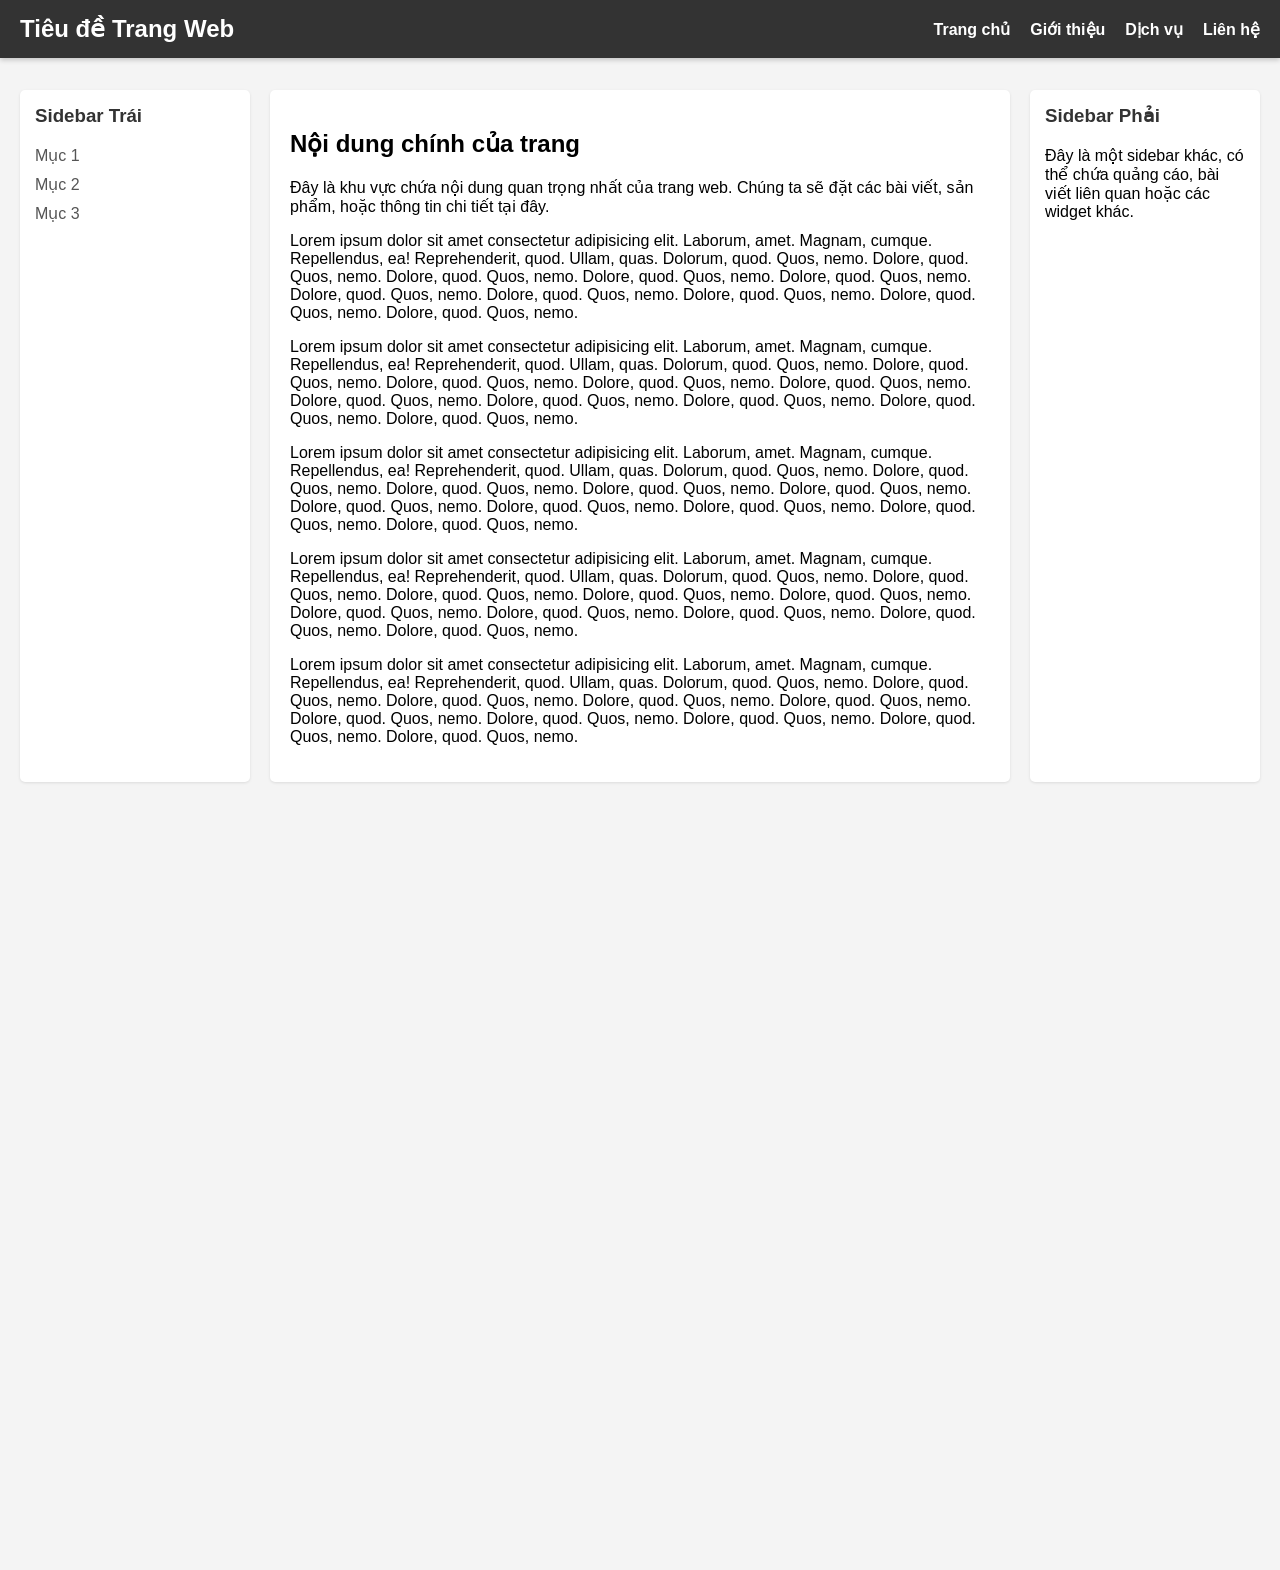
<file: layout_co_ban/index.html>
<!DOCTYPE html>
<html lang="vi">
<head>
    <meta charset="UTF-8">
    <meta name="viewport" content="width=device-width, initial-scale=1.0">
    <title>Trang Chủ Giản Lược</title>
    <link rel="stylesheet" href="style.css">
</head>
<body>
    <header class="main-header">
        <h1>Tiêu đề Trang Web</h1>
        <nav>
            <ul>
                <li><a href="#">Trang chủ</a></li>
                <li><a href="#">Giới thiệu</a></li>
                <li><a href="#">Dịch vụ</a></li>
                <li><a href="#">Liên hệ</a></li>
            </ul>
        </nav>
    </header>

    <div class="page-container">
        <aside class="sidebar left-sidebar">
            <h3>Sidebar Trái</h3>
            <ul>
                <li>Mục 1</li>
                <li>Mục 2</li>
                <li>Mục 3</li>
            </ul>
        </aside>

        <main class="main-content">
            <h2>Nội dung chính của trang</h2>
            <p>Đây là khu vực chứa nội dung quan trọng nhất của trang web. Chúng ta sẽ đặt các bài viết, sản phẩm, hoặc thông tin chi tiết tại đây.</p>
            <p>Lorem ipsum dolor sit amet consectetur adipisicing elit. Laborum, amet. Magnam, cumque. Repellendus, ea! Reprehenderit, quod. Ullam, quas. Dolorum, quod. Quos, nemo. Dolore, quod. Quos, nemo. Dolore, quod. Quos, nemo. Dolore, quod. Quos, nemo. Dolore, quod. Quos, nemo. Dolore, quod. Quos, nemo. Dolore, quod. Quos, nemo. Dolore, quod. Quos, nemo. Dolore, quod. Quos, nemo. Dolore, quod. Quos, nemo.</p>
            <p>Lorem ipsum dolor sit amet consectetur adipisicing elit. Laborum, amet. Magnam, cumque. Repellendus, ea! Reprehenderit, quod. Ullam, quas. Dolorum, quod. Quos, nemo. Dolore, quod. Quos, nemo. Dolore, quod. Quos, nemo. Dolore, quod. Quos, nemo. Dolore, quod. Quos, nemo. Dolore, quod. Quos, nemo. Dolore, quod. Quos, nemo. Dolore, quod. Quos, nemo. Dolore, quod. Quos, nemo. Dolore, quod. Quos, nemo.</p>
            <p>Lorem ipsum dolor sit amet consectetur adipisicing elit. Laborum, amet. Magnam, cumque. Repellendus, ea! Reprehenderit, quod. Ullam, quas. Dolorum, quod. Quos, nemo. Dolore, quod. Quos, nemo. Dolore, quod. Quos, nemo. Dolore, quod. Quos, nemo. Dolore, quod. Quos, nemo. Dolore, quod. Quos, nemo. Dolore, quod. Quos, nemo. Dolore, quod. Quos, nemo. Dolore, quod. Quos, nemo. Dolore, quod. Quos, nemo.</p>
            <p>Lorem ipsum dolor sit amet consectetur adipisicing elit. Laborum, amet. Magnam, cumque. Repellendus, ea! Reprehenderit, quod. Ullam, quas. Dolorum, quod. Quos, nemo. Dolore, quod. Quos, nemo. Dolore, quod. Quos, nemo. Dolore, quod. Quos, nemo. Dolore, quod. Quos, nemo. Dolore, quod. Quos, nemo. Dolore, quod. Quos, nemo. Dolore, quod. Quos, nemo. Dolore, quod. Quos, nemo. Dolore, quod. Quos, nemo.</p>
            <p>Lorem ipsum dolor sit amet consectetur adipisicing elit. Laborum, amet. Magnam, cumque. Repellendus, ea! Reprehenderit, quod. Ullam, quas. Dolorum, quod. Quos, nemo. Dolore, quod. Quos, nemo. Dolore, quod. Quos, nemo. Dolore, quod. Quos, nemo. Dolore, quod. Quos, nemo. Dolore, quod. Quos, nemo. Dolore, quod. Quos, nemo. Dolore, quod. Quos, nemo. Dolore, quod. Quos, nemo. Dolore, quod. Quos, nemo.</p>
        </main>

        <aside class="sidebar right-sidebar">
            <h3>Sidebar Phải</h3>
            <p>Đây là một sidebar khác, có thể chứa quảng cáo, bài viết liên quan hoặc các widget khác.</p>
        </aside>
    </div>
</body>
</html>
</file>
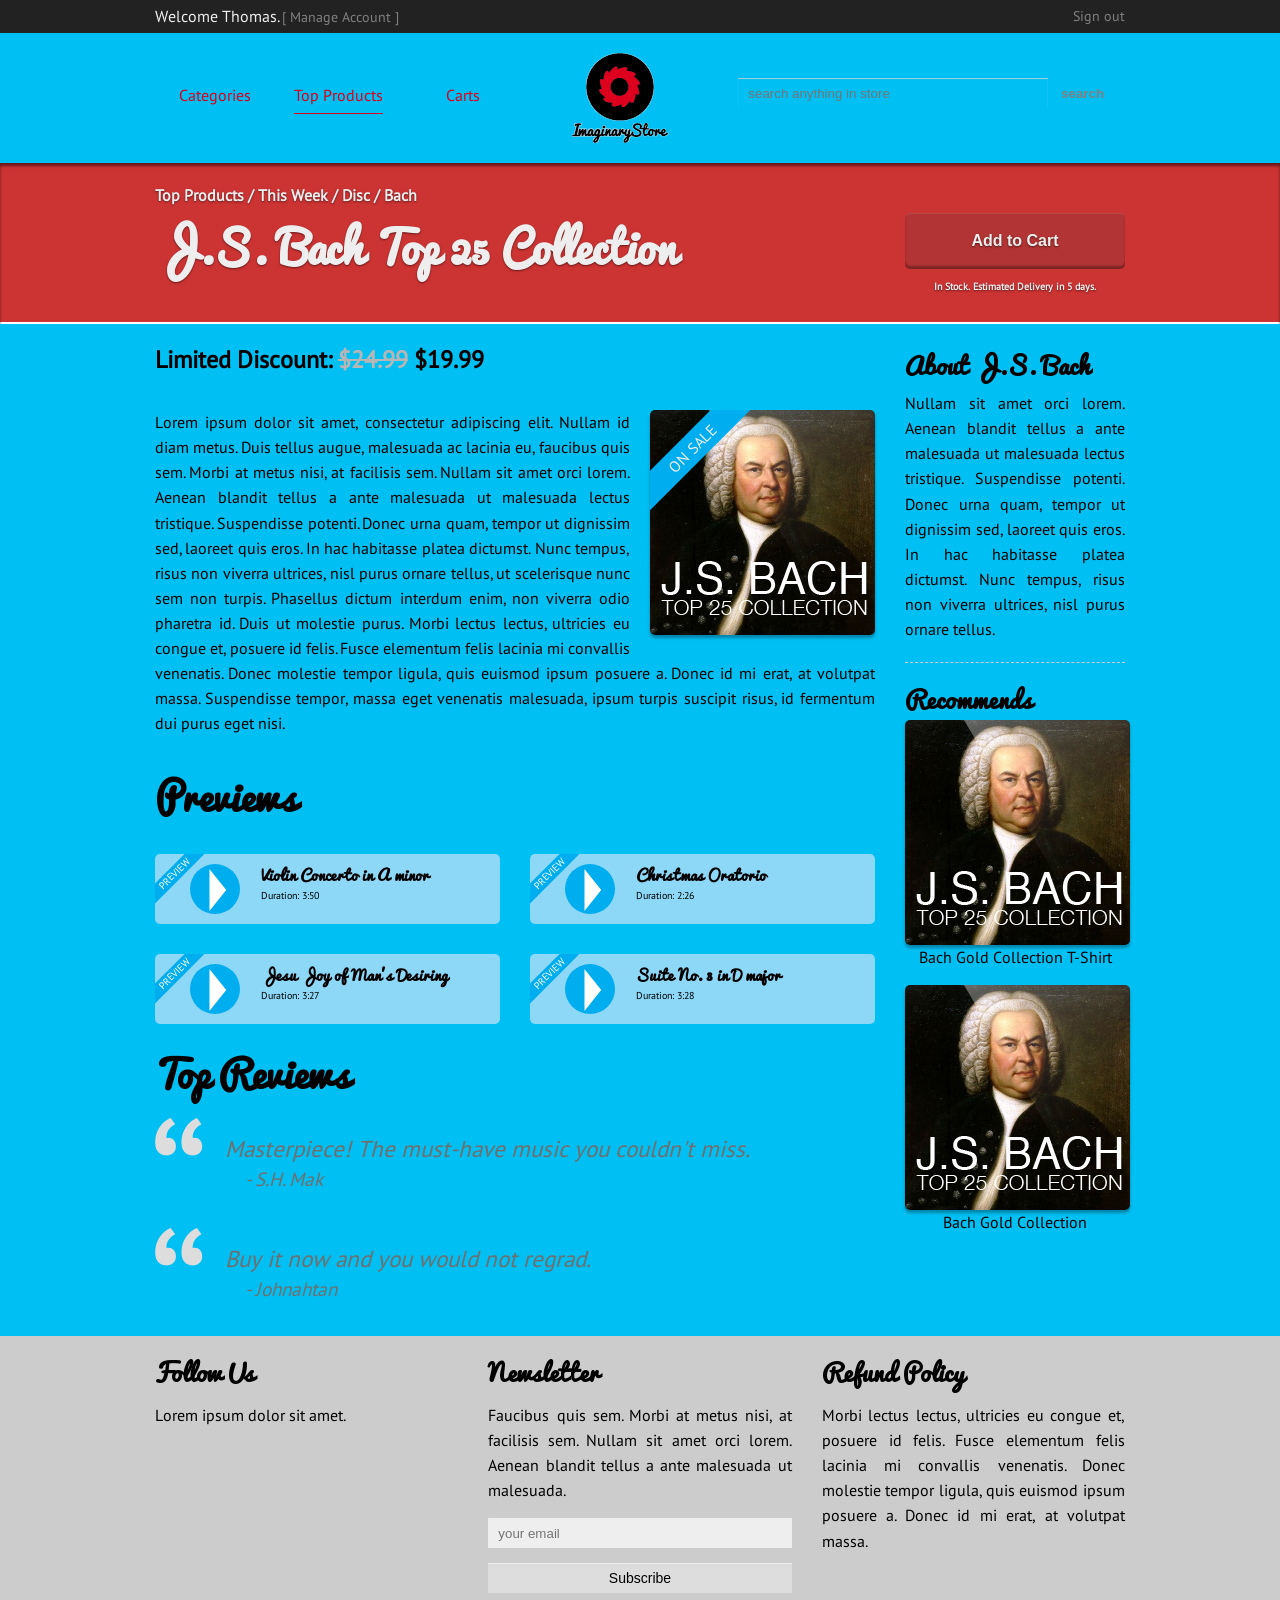
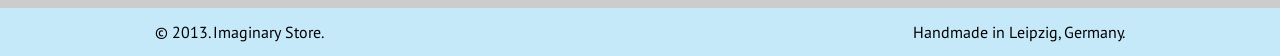
<file: Pra_Blue/index.html>
<!doctype html>
<html>
<head>
<meta charset="utf-8">
<meta name="viewport" content="width=device-width, initial-scale=1" />
<title>Imaginary Store</title>
<link href="style.css" rel="stylesheet" type="text/css" />
</head>

<body>
<header id="top">
	<div class="fix-size">
    	<p class="c9 left">
        	Welcome Thomas. <a href="">[ Manage Account ]</a>
        </p>
        <p class="c3 left">
        	<a href="#main-nav" class="hide"><img src="images/nav-btn.png" alt="button" /></a>
            <a href="" class="right">Sign out</a>
        </p>
    </div>
    <div class="clear"></div>
</header><!-- header -->

<nav>
	<div class="fix-size">
    	<ul class="c5 left show">
        	<li><a href="">Categories</a></li>
            <li><a href="">Top Products</a></li>
            <li><a href="">Carts</a></li>
        </ul>
        <a href="" class="c2 left c">
        	<img src="images/logo.png" alt="logo" />
        </a>
        <form action="#" class="c5 left show">
        	<input type="search" placeholder="search anything in store" required />
            <input type="submit" value="search" />
        </form>
    </div>
    <div class="clear"></div>
</nav><!-- nav -->

<section id="banner">
	<div class="fix-size">
    	<section class="c9 left c">
        	<p>Top Products / This Week / Disc / Bach</p>
            <h1>J.S. Bach Top 25 Collection</h1>
        </section>
        <aside class="c3 left c">
        	<button>Add to Cart</button>
            <p>In Stock. Estimated Delivery in 5 days.</p>
        </aside>
    </div>
    <div class="clear"></div>
</section><!-- banner -->

<section id="main">
	<div class="fix-size">
    	<section class="c9 left c">
        	<h3>Limited Discount: <del>$24.99</del> $19.99</h3>            
            <div class="trans right">
                <div class="cover">
                    <div class="face">
                        <p class="on-sale">ON SALE</p>
                    </div>
                    <div class="face back">
                        <b>J.S. Bach - Top 25 Collection</b>
                        <ol>
                            <li>Violin Concerto in A minor</li>
                            <li>Christmas Oratorio</li>
                            <li>Jesu Joy of Man's Desiring</li>
                            <li>Suite No. 3 in D major</li>
                            <!-- text -->
                        </ol>
                    </div>
                </div>
            </div><!-- trans -->
            
            <p>
            	Lorem ipsum dolor sit amet, consectetur adipiscing elit. Nullam id diam metus. Duis tellus augue, malesuada ac lacinia eu, faucibus quis sem. Morbi at metus nisi, at facilisis sem. Nullam sit amet orci lorem. Aenean blandit tellus a ante malesuada ut malesuada lectus tristique. Suspendisse potenti. Donec urna quam, tempor ut dignissim sed, laoreet quis eros. In hac habitasse platea dictumst. Nunc tempus, risus non viverra ultrices, nisl purus ornare tellus, ut scelerisque nunc sem non turpis. Phasellus dictum interdum enim, non viverra odio pharetra id. Duis ut molestie purus. Morbi lectus lectus, ultricies eu congue et, posuere id felis. Fusce elementum felis lacinia mi convallis venenatis. Donec molestie tempor ligula, quis euismod ipsum posuere a. Donec id mi erat, at volutpat massa. Suspendisse tempor, massa eget venenatis malesuada, ipsum turpis suscipit risus, id fermentum dui purus eget nisi.<!-- text -->
            </p>
            
            <h2>Previews</h2>
            <ul class="preview">
            	<li class="left"><a href="">
                	<div class="c3 left">
                    	<p class="title">PREVIEW</p>
                        <div class="circle"><div class="triangle">&#9658;</div></div>
                    </div>
                    <div class="c9 left">
                    	<b>Violin Concerto in A minor</b><!-- text -->
                        <small>Duration: 3:50</small>
                    </div>
                    <div class="clear"></div>
                </a></li><!-- element -->
                
                <li class="right"><a href="">
                	<div class="c3 left">
                    	<p class="title">PREVIEW</p>
                        <div class="circle"><div class="triangle">&#9658;</div></div>
                    </div>
                    <div class="c9 left">
                    	<b>Christmas Oratorio</b><!-- text -->
                        <small>Duration: 2:26</small>
                    </div>
                    <div class="clear"></div>
                </a></li><!-- element -->
                <li class="clear"></li>
                
                <li class="left"><a href="">
                	<div class="c3 left">
                    	<p class="title">PREVIEW</p>
                        <div class="circle"><div class="triangle">&#9658;</div></div>
                    </div>
                    <div class="c9 left">
                    	<b>Jesu Joy of Man's Desiring</b><!-- text -->
                        <small>Duration: 3:27</small>
                    </div>
                    <div class="clear"></div>
                </a></li><!-- element -->
                
                <li class="right"><a href="">
                	<div class="c3 left">
                    	<p class="title">PREVIEW</p>
                        <div class="circle"><div class="triangle">&#9658;</div></div>
                    </div>
                    <div class="c9 left">
                    	<b>Suite No. 3 in D major</b><!-- text -->
                        <small>Duration: 3:28</small>
                    </div>
                    <div class="clear"></div>
                </a></li><!-- element -->
            </ul>
            <div class="clear"></div>
            
            <h2>Top Reviews</h2>
            <blockquote>
            	<div class="quote">&ldquo;</div>
                <p>
                	Masterpiece! The must-have music you couldn't miss.<small>- S.H. Mak</small>
                </p>
            </blockquote>
            
            <blockquote>
            	<div class="quote">&ldquo;</div>
                <p>
                	Buy it now and you would not regrad. <small>- Johnahtan</small>
                </p>
            </blockquote>
        </section>
        <aside class="c3 left c">
        	<h3>About J.S. Bach</h3>
            <p class="about">
            	Nullam sit amet orci lorem. Aenean blandit tellus a ante malesuada ut malesuada lectus tristique. Suspendisse potenti. Donec urna quam, tempor ut dignissim sed, laoreet quis eros. In hac habitasse platea dictumst. Nunc tempus, risus non viverra ultrices, nisl purus ornare tellus.
            </p>
            
            <h3>Recommends</h3>
            <div class="aside-cover">
            	<div class="trans">
                	<div class="cover">
                    	<div class="face">
                        </div>
                        <div class="face back">
                        	<b>J.S. Bach - Top 25 Collection</b>
                            <ol>
                            	<li>Violin Concerto in A minor</li>
                                <li>Christmas Oratorio</li>
                                <li>Jesu Joy of Man's Desiring</li>
                                <li>Suite No. 3 in D major</li>
                            	<!-- text -->
                            </ol>
                            <button>Go to Album</button>
                        </div>
                    </div>
                </div><!-- trans -->
            	<p>Bach Gold Collection T-Shirt</p>
            </div><!-- aside cover -->
            
            <div class="aside-cover">
            	<div class="trans">
                	<div class="cover">
                    	<div class="face">
                        </div>
                        <div class="face back">
                        	<b>J.S. Bach - Top 25 Collection</b>
                            <ol>
                            	<li>Violin Concerto in A minor</li>
                                <li>Christmas Oratorio</li>
                                <li>Jesu Joy of Man's Desiring</li>
                                <li>Suite No. 3 in D major</li>
                            	<!-- text -->
                            </ol>
                            <button>Go to Album</button>
                        </div>
                    </div>
                </div><!-- trans -->
                <p>Bach Gold Collection</p>
            </div><!-- aside cover -->
        </aside>
    </div>
    <div class="clear"></div>
    
    <nav id="main-nav" class="c12 c hide">
    	<ul>
        	<li><a href="#top"><span class="arrow"></span>Back to Top</a></li>
            <li><a href="">Categories</a></li>
            <li><a href="">Top Products</a></li>
            <li><a href="">Carts</a></li>
            <li><a href="">Your Account</a></li>
        </ul>
        <form action="#">
        	<input type="search" placeholder="search in store" required />
            <input type="submit" value="go" />
        </form>
    </nav><!-- main nav -->
    <div class="clear"></div>
</section><!-- main -->

<section id="info">
	<div class="fix-size">
    	<div class="c4 left c">
        	<h3>Follow Us</h3>
            <p>
            	Lorem ipsum dolor sit amet.
            </p>
        </div>
        <div class="c4 left c">
        	<h3>Newsletter</h3>
            <p>
            	Faucibus quis sem. Morbi at metus nisi, at facilisis sem. Nullam sit amet orci lorem. Aenean blandit tellus a ante malesuada ut malesuada.
            </p>
            <form action="#">
            	<input type="email" placeholder="your email" required />
                <input type="submit" value="Subscribe" />
            </form>
        </div>
        <div class="c4 left c">
        	<h3>Refund Policy</h3>
        	<p>
            	Morbi lectus lectus, ultricies eu congue et, posuere id felis. Fusce elementum felis lacinia mi convallis venenatis. Donec molestie tempor ligula, quis euismod ipsum posuere a. Donec id mi erat, at volutpat massa.
            </p>
        </div>
    </div>
    <div class="clear"></div>
</section><!-- info -->

<footer>
	<div class="fix-size">
    	<div class="c12 c">
        	<span>&copy; 2013. Imaginary Store.</span>
            <span class="right">Handmade in Leipzig, Germany.</span>
        </div>
    </div>
    <div class="clear"></div>
</footer><!-- footer -->
</body>
</html>
</file>
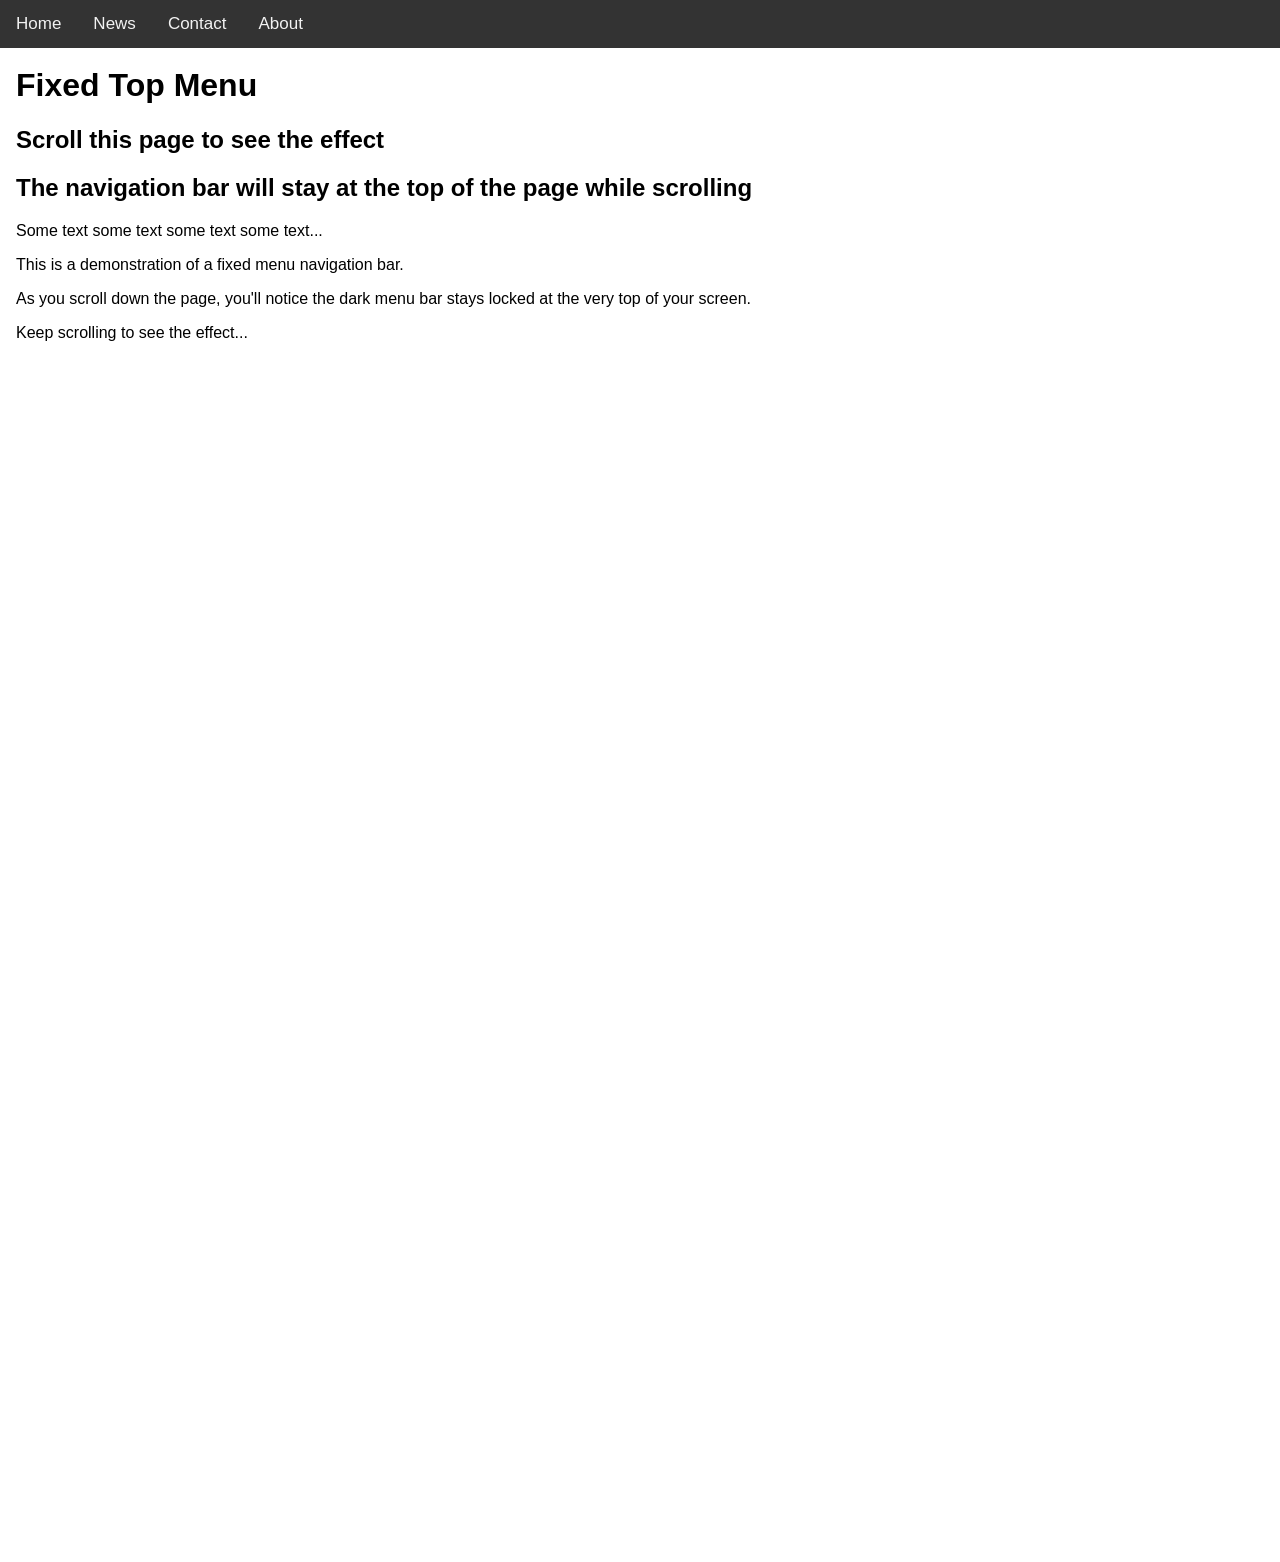
<file: fixed_menu.html>
<!DOCTYPE html>
<html xmlns="http://www.w3.org/1999/xhtml">
<head>
    <meta http-equiv="Content-Type" content="text/html; charset=utf-8" />
    <title>Hướng dẫn tạo Fixed Menu</title>
    <style>
        body {
            margin: 0;
            font-family: Arial, sans-serif;
        }

        .navbar {
            overflow: hidden;
            background-color: #333;
            position: fixed;
            top: 0;
            width: 100%;
        }

        .navbar a {
            float: left;
            display: block;
            color: #f2f2f2;
            text-align: center;
            padding: 14px 16px;
            text-decoration: none;
            font-size: 17px;
        }
        
        .navbar a:hover {
            background-color: #ddd;
            color: black;
        }

        .main {
            padding: 16px;
            margin-top: 30px;
            height: 1500px; /* Dùng để hiển thị thanh cuộn */
        }
    </style>
</head>
<body>
    <div class="navbar">
        <a href="#home">Home</a>
        <a href="#news">News</a>
        <a href="#contact">Contact</a>
        <a href="#about">About</a>
    </div>
    <div class="main">
        <h1>Fixed Top Menu</h1>
        <h2>Scroll this page to see the effect</h2>
        <h2>The navigation bar will stay at the top of the page while scrolling</h2>
        <p>Some text some text some text some text...</p>
        <p>This is a demonstration of a fixed menu navigation bar.</p>
        <p>As you scroll down the page, you'll notice the dark menu bar stays locked at the very top of your screen.</p>
        <p>Keep scrolling to see the effect...</p>
    </div>
</body>
</html>
</file>
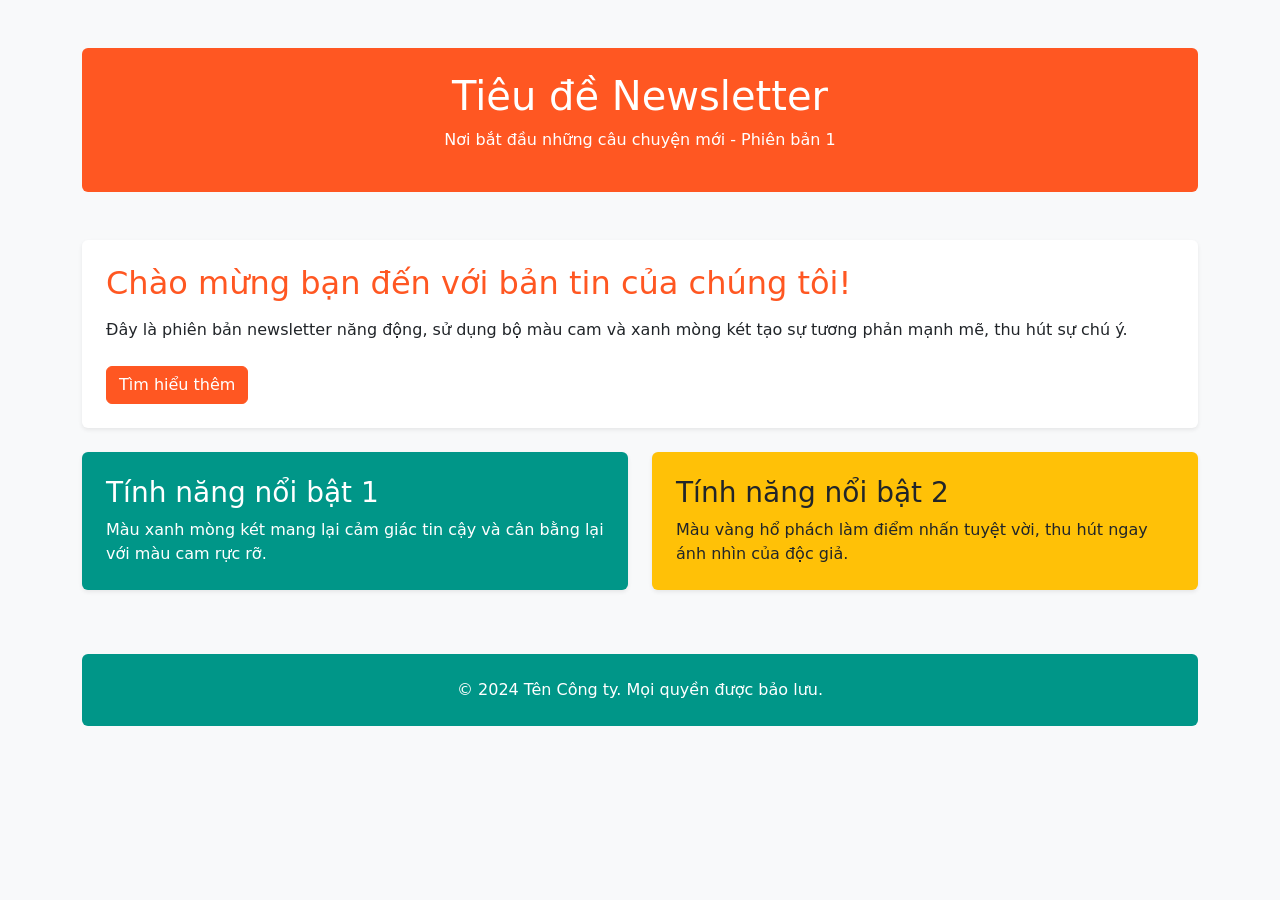
<file: newsletter_version1.html>
<!DOCTYPE html>
<html lang="vi">
<head>
    <meta charset="UTF-8">
    <meta name="viewport" content="width=device-width, initial-scale=1.0">
    <title>Newsletter Mẫu - Phiên bản Năng động (Version 1)</title>
    <!-- Liên kết Bootstrap CSS -->
    <link href="https://cdn.jsdelivr.net/npm/bootstrap@5.3.3/dist/css/bootstrap.min.css" rel="stylesheet">
    <style>
        :root {
            /* Bộ màu Năng động (Tương phản) */
            --primary-color: #FF5722; /* Cam đậm */
            --secondary-color: #009688; /* Xanh mòng két */
            --accent-color: #FFC107; /* Vàng hổ phách */
            --darker-primary-color: #E64A19; /* Cam sậm hơn khi hover */
            --text-color: #333333;
            --light-bg-color: #F8F9FA;
        }
        
        /* Các lớp CSS tùy chỉnh */
        body { background-color: var(--light-bg-color); color: var(--text-color); }
        .primary-bg { background-color: var(--primary-color); }
        .secondary-bg { background-color: var(--secondary-color); }
        .accent-bg { background-color: var(--accent-color); }
        .text-primary-color { color: var(--primary-color); }
        .text-secondary-color { color: var(--secondary-color); }
        .text-accent-color { color: var(--accent-color); }
        
        .btn-primary-custom {
            background-color: var(--primary-color);
            color: white;
            border-color: var(--primary-color);
        }
        .btn-primary-custom:hover {
            background-color: var(--darker-primary-color);
            border-color: var(--darker-primary-color);
            color: white;
        }
    </style>
</head>
<body>
    <div class="container py-5">
        <header class="text-center mb-5 p-4 primary-bg text-white rounded">
            <h1>Tiêu đề Newsletter</h1>
            <p>Nơi bắt đầu những câu chuyện mới - Phiên bản 1</p>
        </header>

        <section class="card mb-4 border-0 shadow-sm">
            <div class="card-body p-4">
                <h2 class="card-title text-primary-color mb-3">Chào mừng bạn đến với bản tin của chúng tôi!</h2>
                <p class="card-text">
                    Đây là phiên bản newsletter năng động, sử dụng bộ màu cam và xanh mòng két tạo sự tương phản mạnh mẽ, thu hút sự chú ý.
                </p>
                <a href="#" class="btn btn-primary-custom mt-2">Tìm hiểu thêm</a>
            </div>
        </section>

        <section class="row mb-4">
            <div class="col-md-6 mb-3">
                <div class="card h-100 secondary-bg text-white border-0 shadow-sm">
                    <div class="card-body p-4">
                        <h3 class="card-title">Tính năng nổi bật 1</h3>
                        <p class="card-text">Màu xanh mòng két mang lại cảm giác tin cậy và cân bằng lại với màu cam rực rỡ.</p>
                    </div>
                </div>
            </div>
            <div class="col-md-6 mb-3">
                <div class="card h-100 accent-bg text-dark border-0 shadow-sm">
                    <div class="card-body p-4">
                        <h3 class="card-title">Tính năng nổi bật 2</h3>
                        <p class="card-text">Màu vàng hổ phách làm điểm nhấn tuyệt vời, thu hút ngay ánh nhìn của độc giả.</p>
                    </div>
                </div>
            </div>
        </section>

        <footer class="text-center mt-5 p-4 secondary-bg text-white rounded">
            <p class="mb-0">&copy; 2024 Tên Công ty. Mọi quyền được bảo lưu.</p>
        </footer>
    </div>
    <!-- Liên kết Bootstrap JS -->
    <script src="https://cdn.jsdelivr.net/npm/bootstrap@5.3.3/dist/js/bootstrap.bundle.min.js"></script>
</body>
</html>
</file>
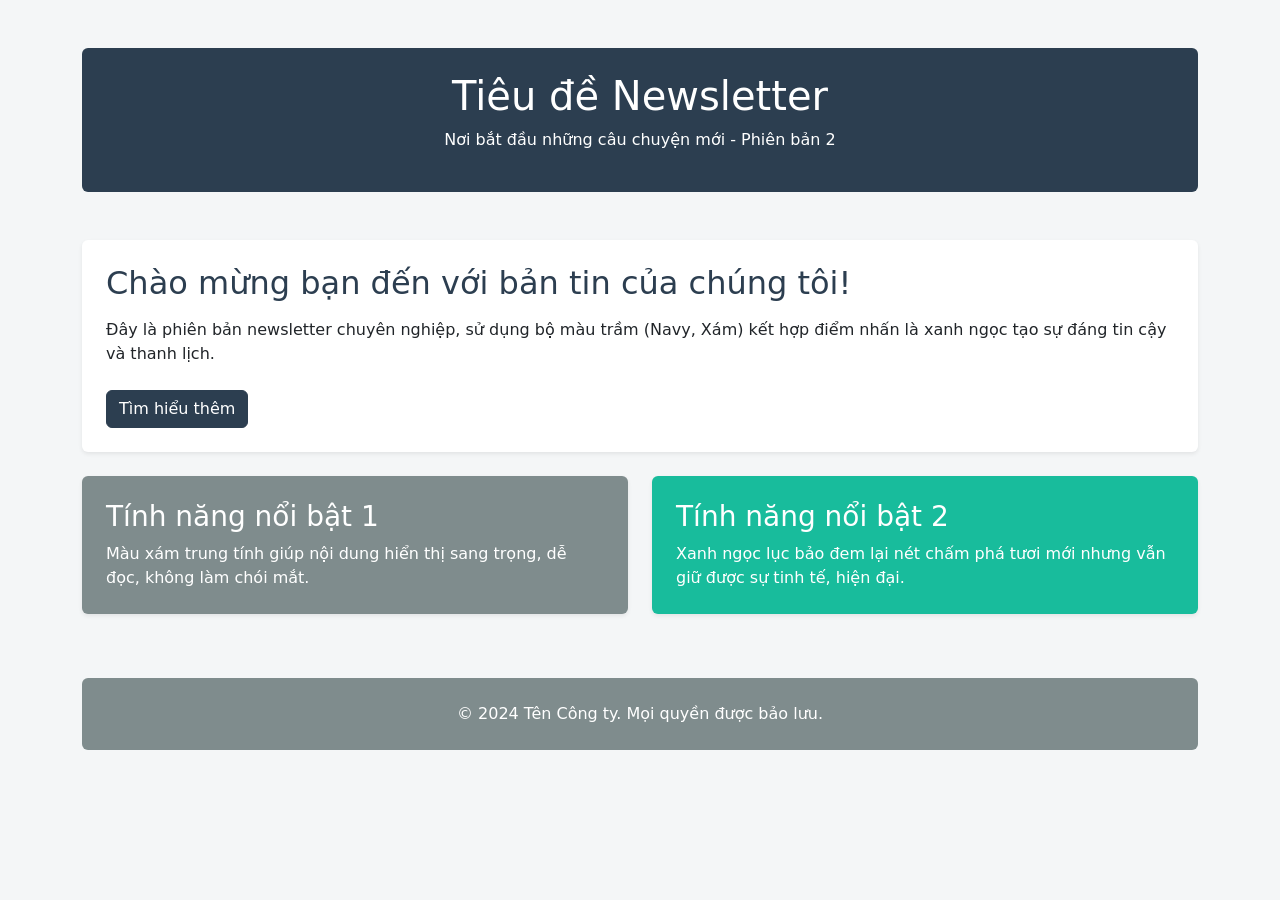
<file: newsletter_version2.html>
<!DOCTYPE html>
<html lang="vi">
<head>
    <meta charset="UTF-8">
    <meta name="viewport" content="width=device-width, initial-scale=1.0">
    <title>Newsletter Mẫu - Phiên bản Chuyên nghiệp (Version 2)</title>
    <!-- Liên kết Bootstrap CSS -->
    <link href="https://cdn.jsdelivr.net/npm/bootstrap@5.3.3/dist/css/bootstrap.min.css" rel="stylesheet">
    <style>
        :root {
            /* Bộ màu Chuyên nghiệp (Tối giản/Hiện đại) */
            --primary-color: #2C3E50; /* Xanh Navy đậm */
            --secondary-color: #7F8C8D; /* Xám trung tính */
            --accent-color: #18BC9C; /* Xanh Ngọc lục bảo */
            --darker-primary-color: #1A252F; /* Xanh đen khi hover */
            --text-color: #222222;
            --light-bg-color: #F4F6F7; /* Xám nhạt */
        }
        
        /* Các lớp CSS tùy chỉnh */
        body { background-color: var(--light-bg-color); color: var(--text-color); }
        .primary-bg { background-color: var(--primary-color); }
        .secondary-bg { background-color: var(--secondary-color); }
        .accent-bg { background-color: var(--accent-color); }
        .text-primary-color { color: var(--primary-color); }
        .text-secondary-color { color: var(--secondary-color); }
        .text-accent-color { color: var(--accent-color); }
        
        .btn-primary-custom {
            background-color: var(--primary-color);
            color: white;
            border-color: var(--primary-color);
        }
        .btn-primary-custom:hover {
            background-color: var(--darker-primary-color);
            border-color: var(--darker-primary-color);
            color: white;
        }
    </style>
</head>
<body>
    <div class="container py-5">
        <header class="text-center mb-5 p-4 primary-bg text-white rounded">
            <h1>Tiêu đề Newsletter</h1>
            <p>Nơi bắt đầu những câu chuyện mới - Phiên bản 2</p>
        </header>

        <section class="card mb-4 border-0 shadow-sm">
            <div class="card-body p-4">
                <h2 class="card-title text-primary-color mb-3">Chào mừng bạn đến với bản tin của chúng tôi!</h2>
                <p class="card-text">
                    Đây là phiên bản newsletter chuyên nghiệp, sử dụng bộ màu trầm (Navy, Xám) kết hợp điểm nhấn là xanh ngọc tạo sự đáng tin cậy và thanh lịch.
                </p>
                <a href="#" class="btn btn-primary-custom mt-2">Tìm hiểu thêm</a>
            </div>
        </section>

        <section class="row mb-4">
            <div class="col-md-6 mb-3">
                <div class="card h-100 secondary-bg text-white border-0 shadow-sm">
                    <div class="card-body p-4">
                        <h3 class="card-title">Tính năng nổi bật 1</h3>
                        <p class="card-text">Màu xám trung tính giúp nội dung hiển thị sang trọng, dễ đọc, không làm chói mắt.</p>
                    </div>
                </div>
            </div>
            <div class="col-md-6 mb-3">
                <div class="card h-100 accent-bg text-white border-0 shadow-sm">
                    <div class="card-body p-4">
                        <h3 class="card-title">Tính năng nổi bật 2</h3>
                        <p class="card-text">Xanh ngọc lục bảo đem lại nét chấm phá tươi mới nhưng vẫn giữ được sự tinh tế, hiện đại.</p>
                    </div>
                </div>
            </div>
        </section>

        <footer class="text-center mt-5 p-4 secondary-bg text-white rounded">
            <p class="mb-0">&copy; 2024 Tên Công ty. Mọi quyền được bảo lưu.</p>
        </footer>
    </div>
    <!-- Liên kết Bootstrap JS -->
    <script src="https://cdn.jsdelivr.net/npm/bootstrap@5.3.3/dist/js/bootstrap.bundle.min.js"></script>
</body>
</html>
</file>
<file: layout_co_ban/style.css>
/* Thiết lập cơ bản */
body {
    margin: 0;
    font-family: Arial, sans-serif;
    background-color: #f4f4f4;
    padding-top: 70px; /* Điều chỉnh giá trị này bằng chiều cao của header */
    min-height: 1500px; /* Đặt chiều cao tối thiểu để có thể cuộn trang */
}

html {
    height: 100%;
}

/* Header cố định */
.main-header {
    position: fixed; /* Đặt header cố định */
    top: 0; /* Gắn vào cạnh trên của viewport */
    left: 0; /* Gắn vào cạnh trái của viewport */
    width: 100%; /* Chiếm toàn bộ chiều rộng */
    background-color: #333;
    color: white;
    padding: 15px 20px;
    box-sizing: border-box; /* Đảm bảo padding không làm tràn width */
    box-shadow: 0 2px 5px rgba(0,0,0,0.2);
    display: flex; /* Dùng Flexbox để căn chỉnh nội dung bên trong */
    justify-content: space-between;
    align-items: center;
    z-index: 1000; /* Đảm bảo header nằm trên các phần tử khác */
}

.main-header h1 {
    margin: 0;
    font-size: 24px;
}

.main-header nav ul {
    list-style: none;
    margin: 0;
    padding: 0;
    display: flex;
}

.main-header nav ul li {
    margin-left: 20px;
}

.main-header nav ul li a {
    color: white;
    text-decoration: none;
    font-weight: bold;
}

/* Container cho bố cục chính (sidebar + nội dung) */
.page-container {
    display: flex; /* Kích hoạt Flexbox */
    justify-content: space-between; /* Đặt khoảng trống giữa các phần tử con */
    margin: 20px; /* Tạo khoảng cách xung quanh container */
    gap: 20px; /* Khoảng cách giữa các cột */
}

.sidebar {
    background-color: #fff;
    padding: 15px;
    border-radius: 5px;
    box-shadow: 0 1px 3px rgba(0,0,0,0.1);
    flex-shrink: 0; /* Ngăn sidebar bị co lại khi không đủ chỗ */
}

.left-sidebar {
    width: 200px; /* Chiều rộng cố định cho sidebar trái */
}

.right-sidebar {
    width: 200px; /* Chiều rộng cố định cho sidebar phải */
}

.main-content {
    background-color: #fff;
    padding: 20px;
    border-radius: 5px;
    box-shadow: 0 1px 3px rgba(0,0,0,0.1);
    flex-grow: 1; /* Cho phép nội dung chính chiếm hết không gian còn lại */
}

/* Các kiểu dáng phụ cho sidebar */
.sidebar h3 {
    margin-top: 0;
    color: #333;
}

.sidebar ul {
    list-style: none;
    padding: 0;
}

.sidebar ul li {
    margin-bottom: 10px;
    color: #555;
}
</file>
<file: Pra_Blue/style.css>
@charset "utf-8";
/* CSS Document */
* {
	margin: 0;
	padding: 0;
}
ul li {
	list-style: none;
}
a {
	text-decoration: none;
}
.clear {
	clear: both;
}
.left {
	float: left;
}
.right {
	float: right;
}
.hide {
	display: none;
}
::selection {
	background: #dc001e;
	color: #fff;
}
::-moz-selection {
background: #dc001e;
color: #fff;
}
.c2 {
	width: 16.6666%;
}
.c3 {
	width: 25%;
}
.c4 {
	width: 33.3333%;
}
.c5 {
	width: 41.6666%;
}
.c9 {
	width: 75%;
}
.c12 {
	width: 100%;
}
.c2, .c3, .c4, .c5, .c9, .c12 {
	padding: 0 15px;
	box-sizing: border-box;
	-moz-box-sizing: border-box;
}
.fix-size {
	max-width: 1000px;
	margin: auto;
}
/* core */
@font-face {
	font-family: font1;
	src: url(fonts/pacifico.woff);
}
@font-face {
	font-family: font2;
	src: url(fonts/ptsans.woff);
}
body {
	font-family: font2;
	font-size: 15.5px;
	color: #000;
	background: #00BFF2;
	line-height: 1.62em;
}
/* header */
header {
	color: #eee;
	background: #222;
	line-height: 32px;
}
header a {
	color: #808080;
	font-size: 14px;
}
/* footer */
footer {
	color: #000;
	background: #C6E9FA;
	line-height: 48px;
}
/* nav */
body > nav ul {
	margin-top: 45px;
}
body > nav ul li {
	width: 31%;
	display: inline-block;
	text-align: center;
}
body > nav ul li a {
	color: #dc001e;
	display: inline-block;
	padding: 5px 0;
}
body > nav ul li:nth-child(2) a {
	border-bottom: solid 1px;
}
body > nav ul:hover li a {
	border-bottom: none;
}
body > nav ul li:hover a {
	border-bottom: solid 1px;
}
body > nav a.c2 {
	display: block;
}
body > nav a img {
	display: block;
	margin: 20px 0;
}
body > nav form {
	margin-top: 45px;
}
input, button {
	width: 100%;
	height: 30px;
	color: #a9a9a9;
	background: none;
	border: none;
	outline: none;
}
body > nav input[type=search] {
	width: 80%;
	box-shadow: inset 0 1px 1px rgba(210, 210, 210, 0.8);
	text-indent: 10px;
}
body > nav input[type=search]:focus {
	background: #fff;
	box-shadow: inset 0 1px 1px rgba(170, 170, 170, 0.7);
}
body > nav input[type=submit] {
	width: 16%;
	font-weight: bold;
	color: #808080;
}
body > nav input[type=search]:focus + input {
	background: #fff;
	box-shadow: inset 0 1px 1px rgba(170, 170, 170, 0.7);
}
/* banner */
#banner {
	background: #c33;
	box-shadow: inset 0 3px 3px rgba(0, 0, 0, 0.5), inset 0 -2px #fff;
	font-weight: bold;
	padding: 20px 0;
	color: #eee;
	text-shadow: 0 1px 2px rgba(0, 0, 0, 0.5);
}
h1, h2, h3 {
	font-family: font1;
	line-height: normal;
	padding-bottom: 10px;
}
h1 {
	font-size: 44px;
}
h2 {
	font-size: 38px;
}
h3 {
	font-size: 24px;
}
#banner aside button {
	height: 56px;
	border-radius: 5px;
	margin-top: 30px;
	font-size: 16px;
	font-weight: bold;
	color: #eee;
	box-shadow: inset 0 -3px 2px rgba(0, 0, 0, 0.3), inset 0 1px 1px rgba(255, 255, 255, 0.1);
	background: #b23434;
	text-shadow: 0 1px 2px rgba(0, 0, 0, 0.5);
}
#banner aside button:hover {
	box-shadow: inset 0 2px 2px rgba(0, 0, 0, 0.1), inset 0 -2px rgba(255, 255, 255, 0.1);
}
#banner aside button:active {
	box-shadow: inset 0 2px 2px rgba(0, 0, 0, 0.1), inset 0 -2px rgba(255, 255, 255, 0.1);
	background: #8f292b;
}
#banner aside p {
	text-align: center;
	font-size: 10px;
	padding: 5px 0;
}
/* main */
#main {
	padding-top: 20px;
	overflow: hidden;
}
#main section > .right {
	margin-left: 20px;
	margin-bottom: 10px;
}
#main section h3 {
	font-family: font2;
	font-size: 24px !important;
	margin-bottom: 25px;
}
#main section h3 del {
	color: #b6b6b6;
}
#main section > p {
	text-align: justify;
	margin-bottom: 25px;
}
/* trans */
.trans {
	width: 225px;
	height: 225px;
	margin: auto;
	perspective: 800px;
	-webkit-perspective: 800px;
}
.trans .cover {
	width: 225px;
	height: 225px;
	position: relative;
	transform-style: preserve-3d;
	-webkit-transform-style: preserve-3d;
	transition: all 0.5s ease-out;
	-webkit-transition: all 0.5s ease-out;
}
.trans .face {
	background: url(images/disc-cover.png) no-repeat;
	width: 205px;
	height: 205px;
	padding: 10px;
	border-radius: 5px;
	transform-style: preserve-3d;
	-webkit-transform-style: preserve-3d;
	backface-visibility: hidden;
	-webkit-backface-visibility: hidden;
	box-shadow: 0 3px 3px rgba(0, 0, 0, 0.3);
	position: absolute;
	overflow: hidden;
}
.trans .back {
	box-shadow: 0 3px 3px rgba(0, 0, 0, 0.3), inset 0 225px rgba(255, 255, 255, 0.7);
	text-align: center;
	transform: rotateY(180deg);
	-webkit-transform: rotateY(180deg);
	padding: 9px;
	border: solid 1px;
}
.trans:hover .cover {
	transform: rotateY(-180deg);
	-webkit-transform: rotateY(-180deg);
}
.trans .back b {
	font-size: 14px;
}
.trans .back ol {
	margin-top: 10px;
}
.trans .back ol li {
	list-style: decimal inside;
	line-height: 28px;
	text-align: left;
}
.trans .on-sale {
	background: #00ADEE;
	color: #eee;
	transform: rotate(-45deg);
	-webkit-transform: rotate(-45deg);
	margin-top: 14px;
	margin-left: -140px;
	text-align: center;
	line-height: 28px;
}
.trans .back button {
	color: #eee;
	background: #c33;
	border-radius: 4px;
	margin-top: 10px;
	width: 100px;
}
.trans .back button:hover {
	background: rgba(204, 51, 51, 0.8);
}
/* main */
#main .preview li {
	width: 50%;
}
#main .preview li a {
	display: block;
	background: #8DD7F7;
	border-radius: 5px;
	margin: 15px;
	overflow: hidden;
	color: #000;
	position: relative;
	padding: 10px;
}
#main .preview li.left a {
	margin-left: 0;
}
#main .preview li.right a {
	margin-right: 0;
}
#main .preview .title {
	color: #fff;
	font-size: 10px;
	display: block;
	padding: 0 20px;
	line-height: 14px;
	display: block;
	background: #00ADEE;
	transform: rotate(-45deg);
	-webkit-transform: rotate(-45deg);
	position: absolute;
	top: 13px;
	left: -20px;
}
#main .preview .circle {
	margin-left: 10px;
	width: 50px;
	height: 50px;
	border-radius: 50%;
	background: #00ADEE;
	position: relative;
}
#main .preview .triangle {
	color: #fff;
	font-size: 28px;
	transform: scaleY(2.5);
	-webkit-transform: scaleY(2.5);
	top: 7px;
	left: 14px;
	position: absolute;
}
#main .preview b {
	font-family: font1;
	display: block;
	line-height: 22px;
}
#main .preview small {
	font-size: 10px;
	display: block;
	line-height: 20px;
}
#main blockquote {
	position: relative;
	margin-bottom: 35px;
}
#main blockquote .quote {
	font-size: 18px;
	transform: scale(10, 10);
	-webkit-transform: scale(10, 10);
	color: #ddd;
	position: absolute;
	left: 20px;
	top: 65px;
}
#main blockquote p {
	padding-top: 20px;
	padding-left: 70px;
	font-size: 23px;
	font-style: italic;
	color: #6f6f6f;
}
#main blockquote small {
	display: block;
	margin-left: 20px;
	margin-top: 5px;
}
#main aside h3 {
	padding-bottom: 0px;
}
#main aside p {
	text-align: center;
}
#main aside .about {
	margin-bottom: 15px;
	padding-bottom: 20px;
	border-bottom: #ccc dashed 1px;
	text-align: justify;
	margin-top: 5px;
}
#main aside .aside-cover {
	margin-bottom: 15px;
}
/* info */
#info {
	padding: 15px 0;
	background: #ccc;
}
#info p {
	margin-bottom: 15px;
	text-align: justify;
}
#info input[type=email] {
	text-indent: 10px;
	background: #eee;
	box-shadow: inset 0 1px 1px #eee;
	margin-bottom: 15px;
}
#info input[type=submit] {
	background: #ddd;
	color: #000;
	box-shadow: inset 0 1px #eee;
	font-size: 14px;
}

/* small screen */
@media (max-width: 800px) {
.hide {
	display: block;
}
.show {
	display: none;
}
.c {
	width: 100%;
}
header a.right {
	float: left;
}
header a.hide {
	float: right;
}
header a.hide img {
	display: block;
	margin: 6px;
}
body > nav a.c2 img {
	margin: 20px auto;
}
#banner {
	padding-bottom: 10px;
}
h1 {
	font-size: 34px;
}
h2 {
	font-size: 28px;
}
h3 {
	font-size: 18px;
}
#main .preview li {
	width: 100%;
}
#main .preview li a {
	margin: 15px 0;
}
#main aside .aside-cover {
	width: 50%;
	float: left;
}
#main-nav {
	margin: 50px 0;
}
#main-nav ul li a {
	display: block;
	line-height: 56px;
	border-top: #ddd solid 1px;
	color: #dc001e;
	padding: 0 10px;
	transition: all 0.5s linear;
	-webkit-transition: all 0.5s linear;
}
#main-nav ul li:last-child a {
	border-bottom: #ddd solid 1px;
}
#main-nav ul li a:hover {
	background: rgba(250, 199, 210, 0.5);
}
#main-nav .arrow {
	background: url(images/arrow.png) no-repeat bottom;
	width: 30px;
	height: 20px;
	display: inline-block;
	transition: all 0.5s linear;
	-webkit-transition: all 0.5s linear;
}
#main-nav ul li:first-child a:hover .arrow {
	background: url(images/double-arrow.png) no-repeat bottom;
}
#main-nav input {
	border: #aaa solid 1px;
	height: 34px;
	margin: 10px 0;
}
#main-nav input[type=search] {
	box-shadow: inset 0 1px 1px rgba(170, 170, 170, 0.4);
	text-indent: 10px;
}
#main-nav input[type=submit] {
	color: #222;
}
}
 @media (max-width: 500px) {
header p.c9 {
	width: 66.6666%;
}
header p.c3 {
	width: 33.3333%;
}
}
</file>
